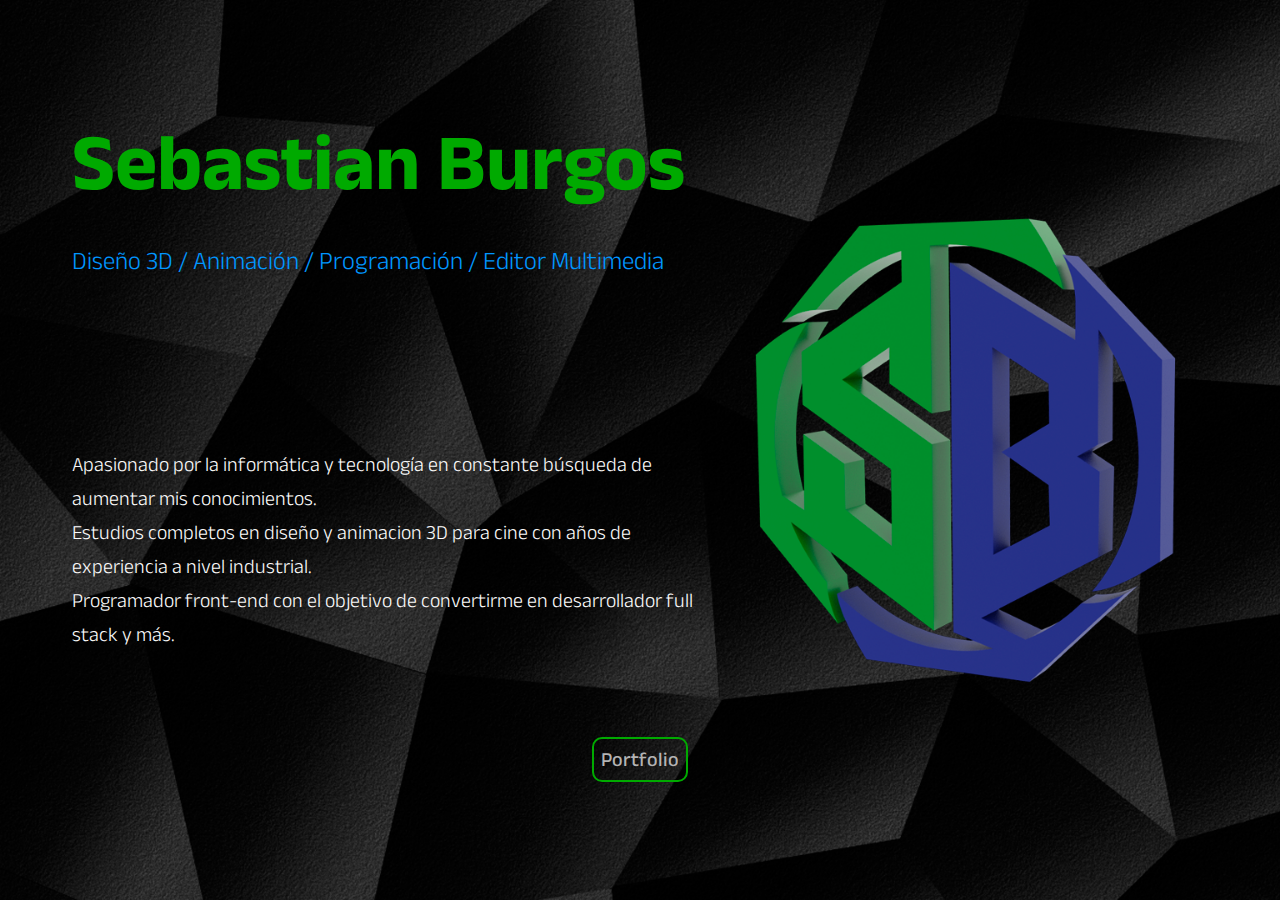
<file: index.html>
<!DOCTYPE html>
<head>
    <title>Portfolio Home</title>
    <link rel="stylesheet" href="portfoliohomeestilo.css">
    <meta charset="utf-8">
</head>
<body>
    <section class="home">
        <img src="fondo.png" >
        <div class="titulo">
            <h1 class="h1" >Sebastian Burgos</h1>
            <h2 class="h2">Diseño 3D / Animación / Programación / Editor Multimedia </h2>
            <p class="parra"> 
                Apasionado por la informática y tecnología en constante búsqueda de aumentar
                mis conocimientos.<br> Estudios completos en diseño y animacion 3D para cine con años de experiencia a nivel industrial. <br> Programador front-end con el objetivo
                de convertirme en desarrollador full stack y más.
            </p>
            <div class="botones">  
                <button class="btn-port"><a href="portfolio.html">Portfolio</a></button>
            </div>
        </div>
    </section>
    <script src="portfoliohomejava.js"></script>
</body>
</file>
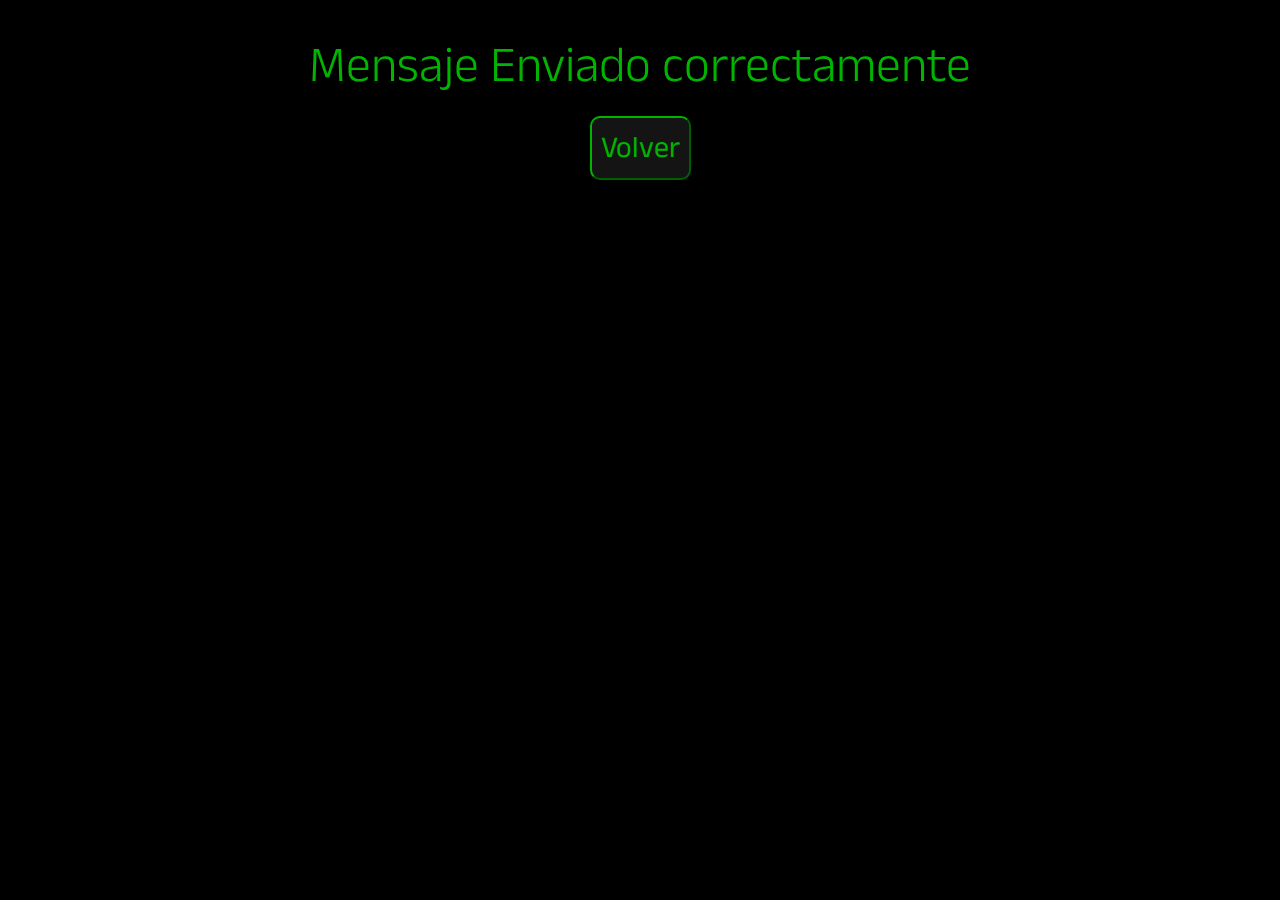
<file: enviado.html>
<!DOCTYPE html>
<head>
    <meta charset="utf-8">
    <title> Sebastian Burgos</title>
    <link rel="stylesheet" href="msjcss.css">
</head>
<body>
    <section class="sect-msj">
            <h6>Mensaje Enviado correctamente</h6>
    </section>
    <div class="div-volver">
        <a href="portfolio.html"><button>Volver</button></a>
    </div>
</body>
</file>
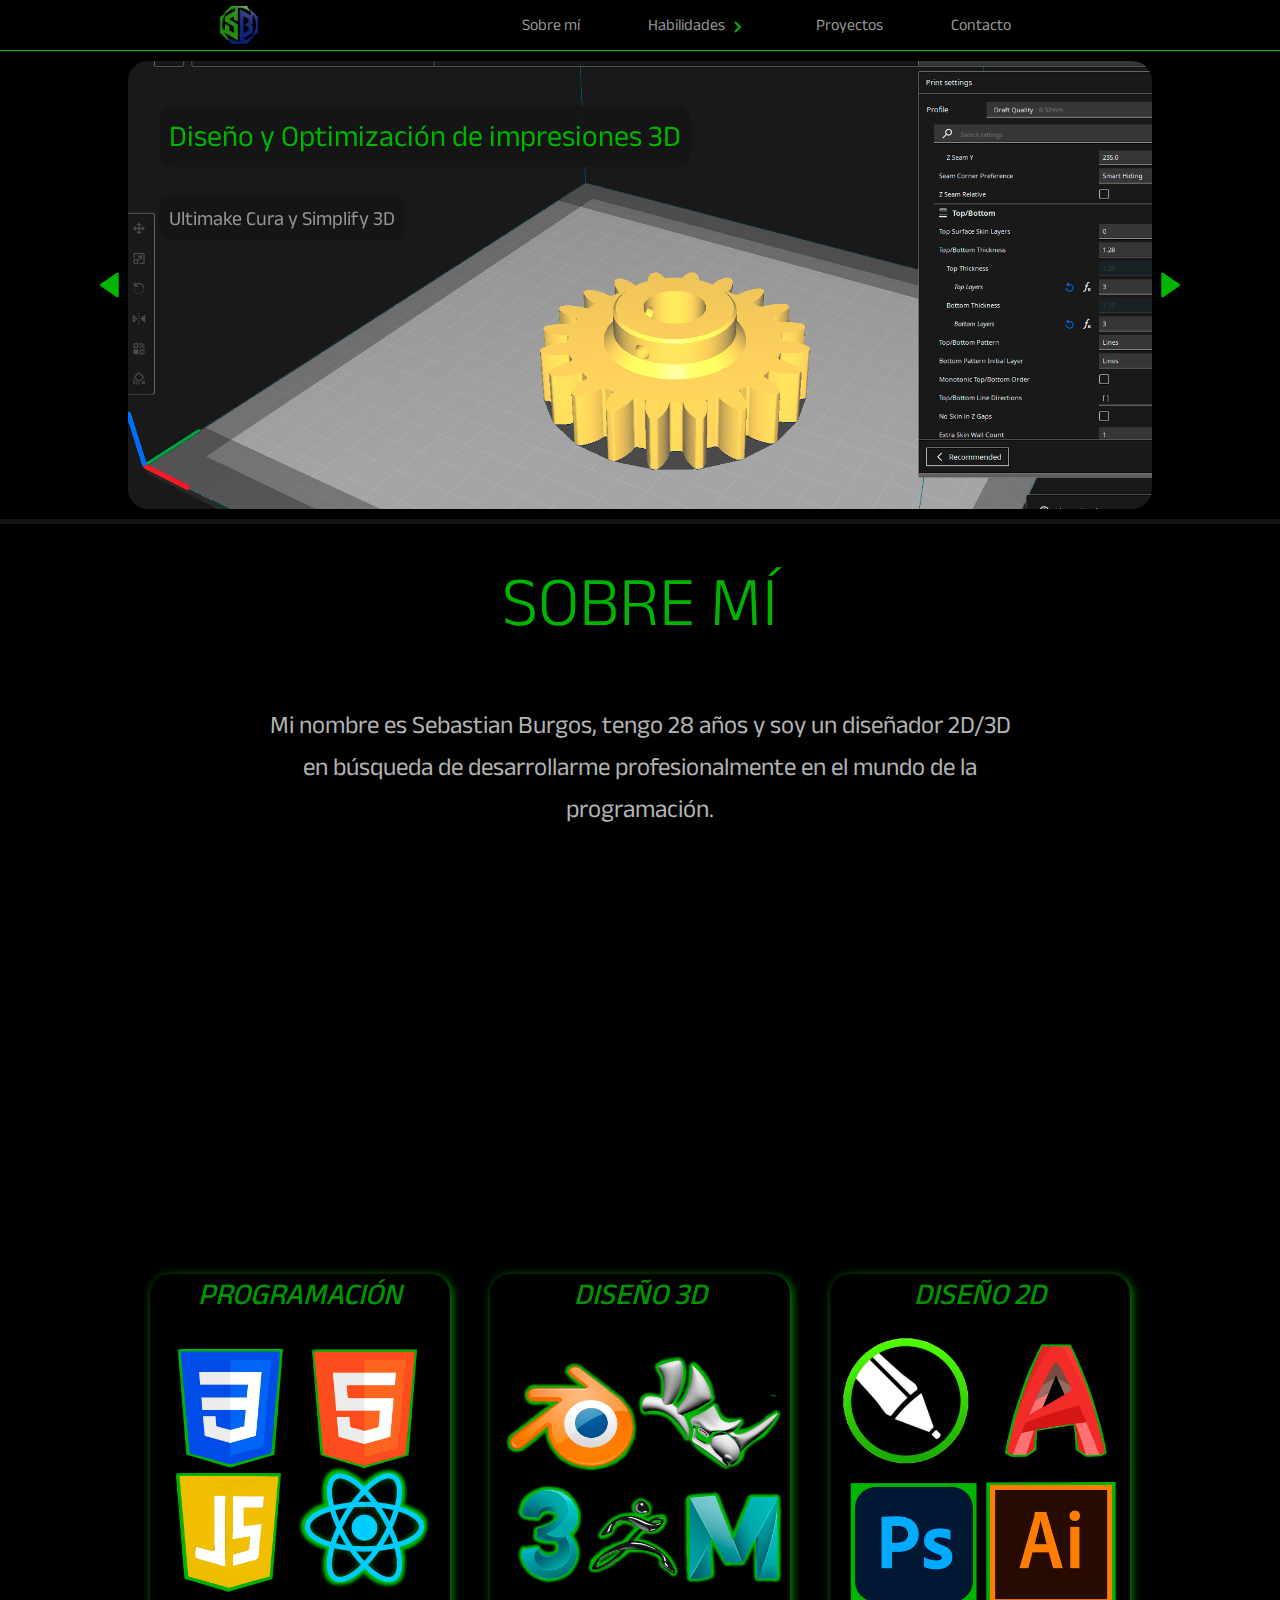
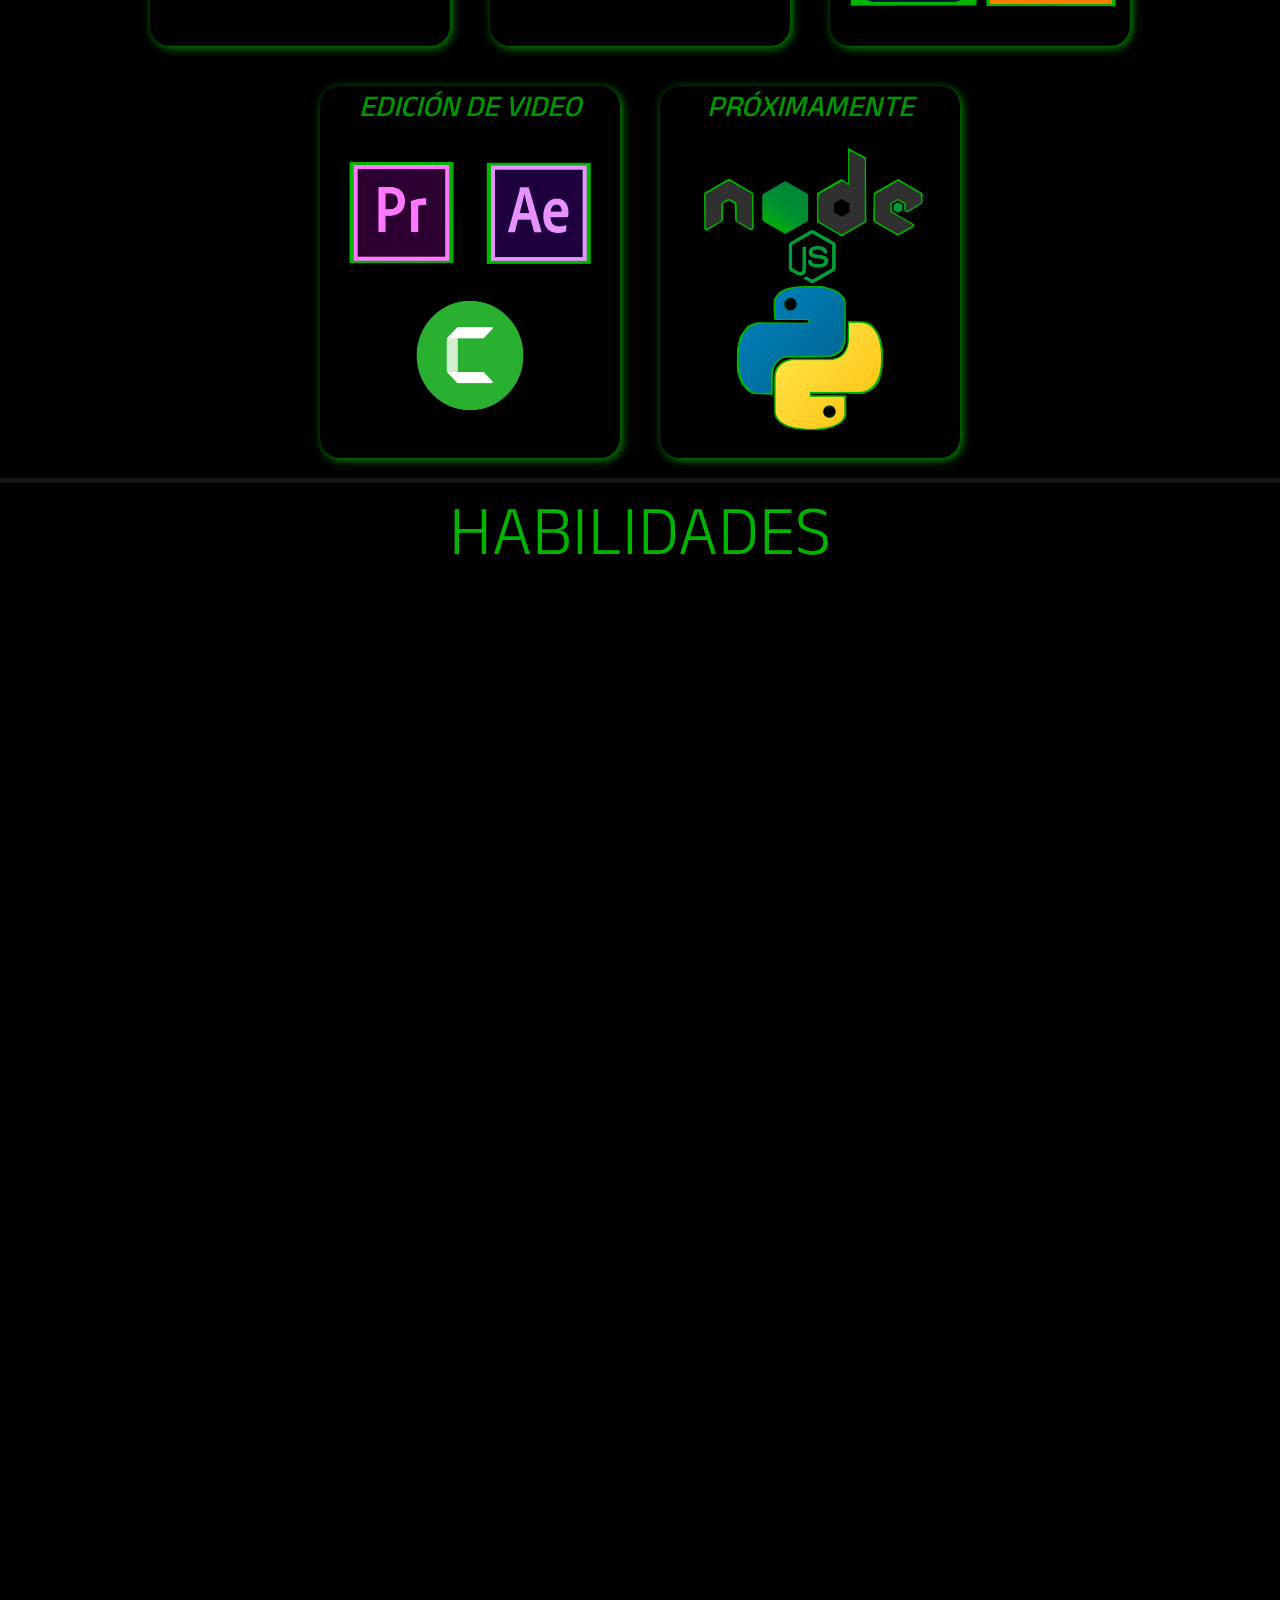
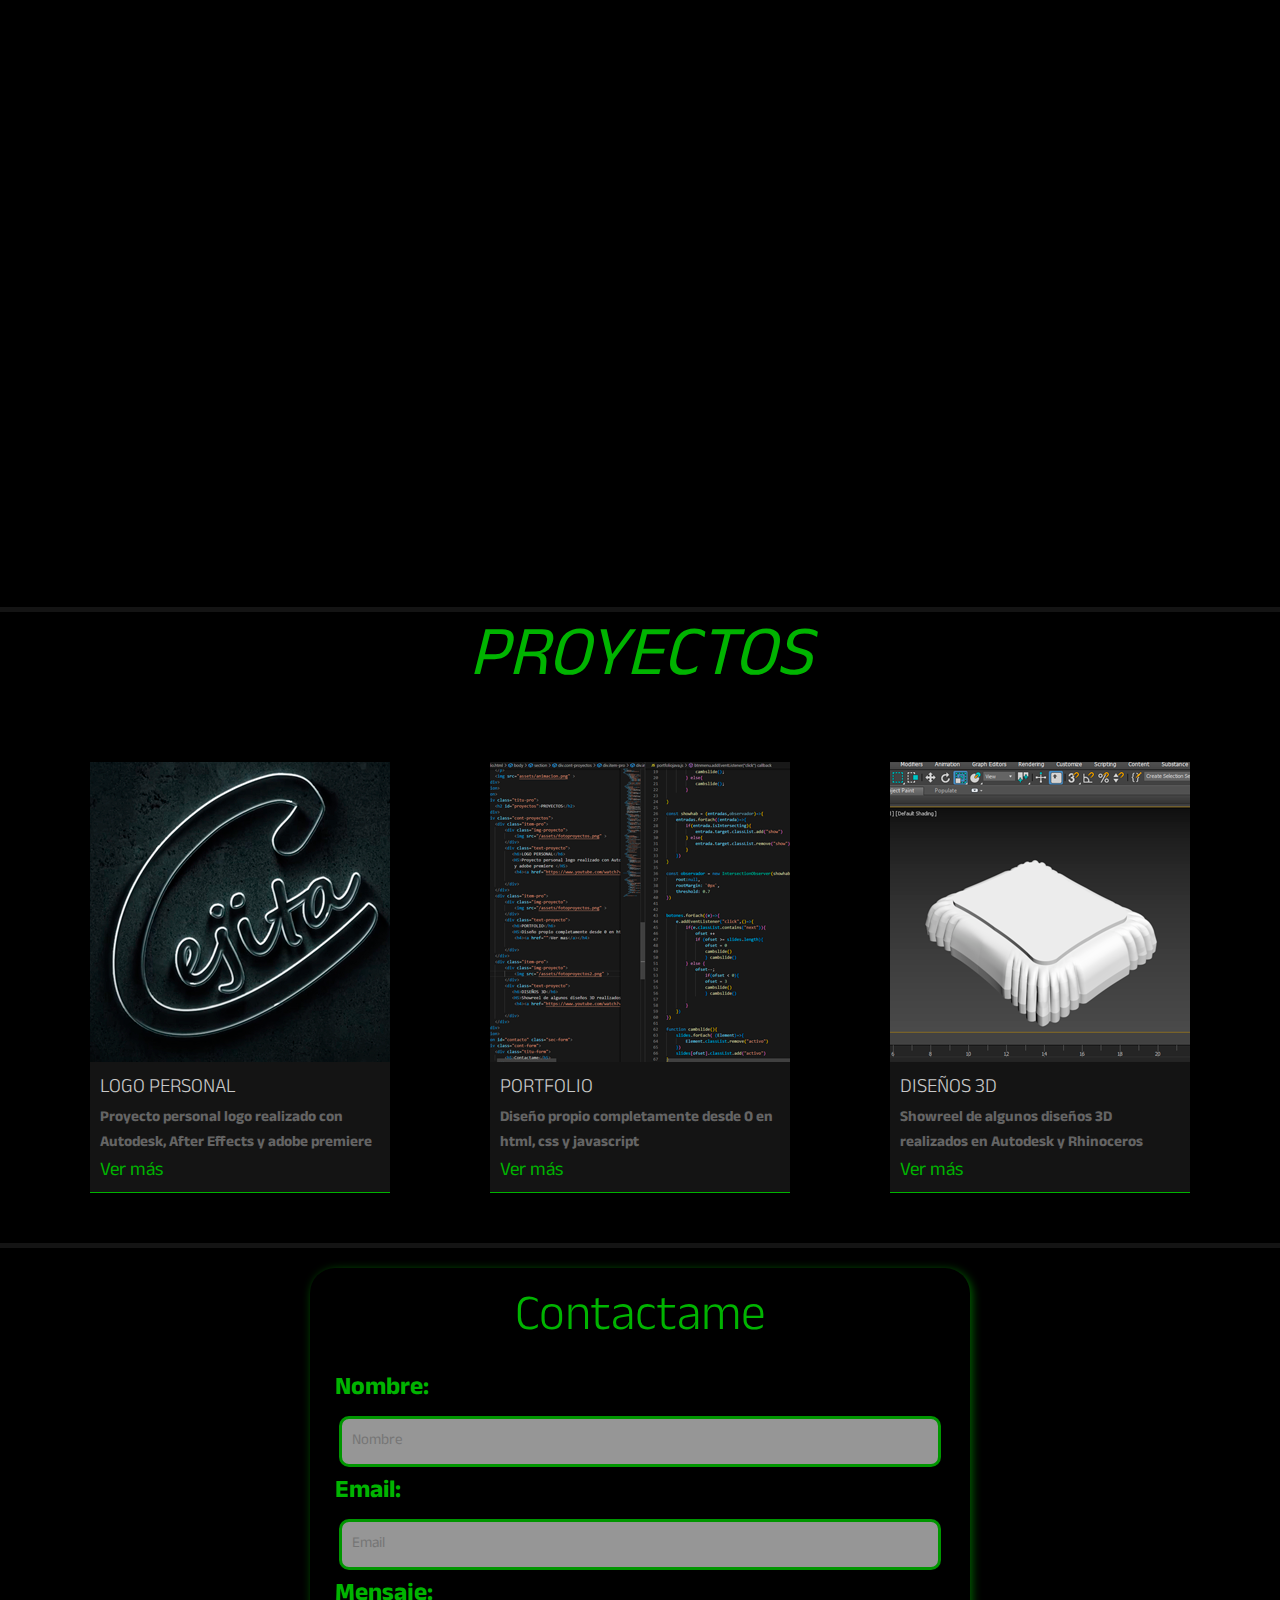
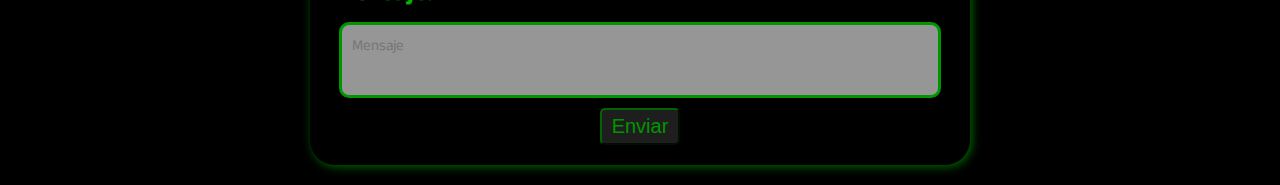
<file: portfolio.html>
<!DOCTYPE html>
<head>
    <meta charset="utf-8">
    <title> Sebastian Burgos</title>
    <link rel="stylesheet" href="portfoliocss.css">
</head>
<body>
    <nav>
        <section class="cont-nav">
            <h1><a href="index.html"><img class="img-logo" src="assets/frente300px.png"></a></h1>
            <ul class="cont-pest off">
                <li class="item-pest"> <a href="#sobremi">Sobre mí</a></li>
                <li class="item-pest extra">
                    <a>Habilidades</a>
                    <img src="assets/arrow3.svg" >
                    <ul class="hab-index">
                        <li class="int-hab"><a href="#diseño3d">Diseño</a></li>
                        <li class="int-hab"><a href="#edicion">Edición</a></li>
                        <li class="int-hab"><a href="#programacion">Programación</a></li>
                        <li class="int-hab"><a href="#animacion">Animación</a></li>
                    </ul>
                </li>
                <li class="item-pest"><a href="#proyectos">Proyectos</a></li>
                <li class="item-pest"><a href="#contacto">Contacto</a></li>
            </ul>
            <img class="nav-img" src="assets/menu.svg" >
        </section>
    </nav>
    <section class="sect-slider">
        <button class="btn prev" ><img class="img-sli" src="assets/arrow2.svg"></button>
        <div class="cont-slider">
            <div class="slide activo ">
                <img src="assets/slider1.png" >
                <h4 class="s1-t">Diseño y Optimización de impresiones 3D</h4>
                <H5 class="s1-s">Ultimake Cura y Simplify 3D</H5>
            </div>
            <div class="slide ">
                <img src="assets/slide2.png" >
                <h4 class="s1-t">Modelado Orgánico y Renderizado</h4>
                <H5 class="s1-s">ZBrush y Blender</H5>
            </div>
            <div class="slide">
                <img src="assets/slider3.png" >
                <h4 class="s1-t">Portfolio totalmente en HTML, CSS y JavaScript</h4>
                <H5 class="s1-s">Diseño y desarrollo propio</H5>
            </div>
            <div class="slide">
                <img src="assets/slide4.png" >
                <h4 class="s1-t">Softwares capturadores de video</h4>
                <H5 class="s1-s">Wondershare y Obs</H5>
            </div>
        </div>
        <button class="btn next"><img class="img-sli" src="assets/arrow1.svg"></button>
    </section>
    <section id="sobremi" class="sec-sobremi">
        <div class="cont-tsm">
            <h2 class="titulo-sobremi" >SOBRE MÍ</h2>
        </div>
        <div class="cont-psm">
            <p class="parra-sobremi">
                Mi nombre es Sebastian Burgos, tengo 28 años y soy un diseñador 2D/3D en
            búsqueda de desarrollarme profesionalmente en el mundo de la programación.<BR></BR>
            <p class="parra-sobremi">
            Apasionado por la informática y la tecnología con increíble facilidad para aprender nuevas herramientas. 
            En búsqueda constante de aumentar mis conocimientos en el ámbito informático. <BR></BR>
            </p>
            <p class="parra-sobremi">
            Profesionalmente cuento con más de 5 años de experiencia 
            como diseñador industrial.
             Estudios completos en diseño y animación 3D para cine, esto incluye conocimientos avanzados
            en varios programas de diseño gráfico.  <BR></BR>
            </p>
        </div>
        <div class="cont-herra">
            <div class="item-herra"> PROGRAMACIÓN
                <img src="assets/combo1.png" class="img-pro" >
                <div class="text-img">
                    <p>Html, Css, Javascript y React</p>
                </div>      
            </div>
            <div class="item-herra"> DISEÑO 3D
                <img src="assets/combo2.png" class="img-pro" >
                <div class="text-img">
                    <p>Rhinoceros, 3Dmax, Autodesk Maya, Zbrush & Blender</p>
                </div>      
            </div>
            <div class="item-herra"> DISEÑO 2D
                <img src="assets/combo3.png" class="img-pro" >
                <div class="text-img">
                    <p>Photoshop, Ilustrator, Corel Draw & Autocad</p>
                </div>      
            </div>
            <div class="item-herra"> EDICIÓN DE VIDEO
                <img src="assets/combo4.png" class="img-pro" >
                <div class="text-img">
                    <p>Premiere Pro, After Effects & Camtasia Studio</p>
                </div>      
            </div>
            <div class="item-herra"> PRÓXIMAMENTE
                <img src="assets/combo5.png" class="img-pro" >
                <div class="text-img">
                    <p>Node Js & python</p>
                </div>      
            </div>
            
        </div>
    </section>
    <section class="sec-habilidades">
        <div class="cont-titu-habilidades">
            <h2 id="habilidades">HABILIDADES</h2>
        </div>
        <div class="hab-dis" id="diseño3d">
            <p>
                Nivel profesional de diseño 3D piezas industriales, logos , etc.
            </p>
            <img src="assets/foto3d.png" >
        </div>
        <div class="hab-dis" id="edicion">
                <p>
                    Excelente manejo programas de edición para montages y showreels
                </p>
                <img src="assets/edicion video.png" >   
        </div>
        <div class="hab-dis" id="programacion">
            <p>
                Programación front-end en html, css y javascript
            </p>
            <img src="assets/programacion.png" >   
        </div>
        <div class="hab-dis" id="animacion">
            <p>
                Animación 2D/3D y Vfx
            </p>
            <img src="assets/animacion.png" >   
        </div>
    </section>
    <section>
        <div class="titu-pro">
            <h2 id="proyectos">PROYECTOS</h2>
        </div>
        <div class="cont-proyectos">
            <div class="item-pro">
                <div class="img-proyecto">
                    <img src="/assets/fotoproyectos.png" >
                </div>
                <div class="text-proyecto">
                   <h6>LOGO PERSONAL</h6>
                   <H5>Proyecto personal logo realizado con Autodesk, After Effects 
                    y adobe premiere </H5>
                    <h4><a href="https://www.youtube.com/watch?v=CfhrU8WVN9I&ab_channel=sebastianburgos">Ver más</a></h4>
                    
                </div>
            </div>
            <div class="item-pro">
                <div class="img-proyecto">
                    <img src="/assets/fotosproyectos3.png" >
                </div>
                <div class="text-proyecto">
                   <h6>PORTFOLIO</h6>
                   <H5>Diseño propio completamente desde 0 en html, css y javascript </H5>
                    <h4><a href="">Ver más</a></h4>
                    
                </div>
            </div>
            <div class="item-pro">
                <div class="img-proyecto">
                    <img src="/assets/fotoproyectos2.png" >
                </div>
                <div class="text-proyecto">
                   <h6>DISEÑOS 3D</h6>
                   <H5>Showreel de algunos diseños 3D realizados en Autodesk y Rhinoceros</H5>
                    <h4><a href="https://www.youtube.com/watch?v=oGHOzJvX9vw&ab_channel=sebastianburgos">Ver más</a></h4>
                    
                </div>
            </div>
        </div>
    </section>
    <section id="contacto" class="sec-form">
        <div class="cont-form">
            <div class="titu-form">
                <h5>Contactame</h5>
            </div>
            <form action="https://formsubmit.co/burgsebastian94@gmail.com" method="POST">
                <input type="hidden" name="_captcha" value="false">
                <input type="hidden" name="_next" value="https://burgossebastian.com/enviado.html">
                <div class="form-nombre">
                    <h6>Nombre:</h6>
                    <input type="text" name="Nombre" placeholder="Nombre">
                </div>
                <div class="form-email">
                    <h6>Email:</h6>
                    <input type="email" name="email" placeholder="Email">
                </div>
                <div class="form-texto">
                    <h6>Mensaje:</h6>
                    <textarea name="Mensaje" cols="30" rows="10" placeholder="Mensaje"></textarea>
                </div>
                <div class="form-btn">
                    <input type="submit" value="Enviar">
                </div>
            </form>
        </div>
    </section>
    <script src="portfoliojava.js"></script>
</body>
</file>
<file: portfoliohomeestilo.css>
@import url('https://fonts.googleapis.com/css2?family=Anek+Devanagari:wght@200;300;400;500;600&display=swap');

*{
    margin: 0;
    padding: 0;
}

body{
    background-color: black;
    font-family: 'Anek Devanagari', sans-serif;
}

img{
    display: flex;
    position:absolute;
    object-fit:cover;
    object-position: center;
    width: 100%;
    height: 100%;
}

.home{
    display:flex;
    height: 100vh;
    position: relative;
    width: 100vw;
    object-fit:cover;
    justify-content:flex-start;
    align-items:center;
}

.titulo{
    display:flexbox;
    width: 100vw;
}

h1{
    color: rgb(0, 170, 0);
    display: flex;
    position: relative;
    width: fit-content;
    font-size: 80px;
    font-family: 'Anek Devanagari', sans-serif;
    font-weight: 200;
    margin-left: 8vh;
    font-weight: bold;
    transform: translateX(20%);
    opacity: 0;
    transition:  0.5s;
}

h1[data-active]{
    opacity: 1;
    transform: translateX(0);
}

h2{
    color: rgb(0, 150, 255);
    font-size: 25px;
    height: 15vh;
    margin-left: 8vh;
    width: fit-content;
    transform: translateX(40%);
    font-weight: 300;
    opacity: 0;
    transition: 0.5s;
    transition-delay: 0.2s;
}

h2[data-active]{
    opacity: 1;
    transform: translateX(0);
}

p{
    color: rgb(250, 250, 250);
    position: relative;
    margin: 8vh;
    display: flex;
    width: 50vw;
    font-size: 20px;
    font-weight: 300;
    transform: translateY(50%);
    opacity: 0;
    transition: 0.5s;
    transition-delay: 0.3s;
}

p[data-active]{
    transform: translateY(0);
    opacity: 1;
}

.botones{
    display: flex;
    width: 100vw;
    justify-content:center;
}

.btn-port{
    margin: 10px;
    font-size: 20px;
    color: rgb(0, 170, 0);
    border: solid 2px;
    border-radius: 10px;
    background: none;
    font-family: 'Anek Devanagari', sans-serif;
    font-weight: bold;
    padding: 7px;
    padding-bottom: 0;
    cursor: pointer;
    z-index: 10;
}

.btn-contacto:hover{
    background: rgb(0, 80, 0);
}

.btn-port:hover{
    background-color: rgb(0, 80, 0);
}

.btn-port > a {
    text-decoration: none;
    color: rgb(180, 180, 180);
    font-family: 'Anek Devanagari', sans-serif;
    font-weight: 500;
}

a:hover{
    color: rgb(250, 250, 250);
}
</file>
<file: msjcss.css>
@import url('https://fonts.googleapis.com/css2?family=Anek+Devanagari:wght@200;300;400;500;600&display=swap');
body{
    margin: 0;
    padding: 0;
    background-color: black;
    justify-content: center;
}

.sect-msj{
    background-color: rgb(00,00,00);
    font-family: 'Anek Devanagari', sans-serif;
    text-align: center;
    justify-content: center;
}



.sect-msj>h6{
    display: block;
    color: rgb(0,180,0);
    font-family: 'Anek Devanagari', sans-serif;
    font-size: 50px;
    font-weight: 300;
    margin-top: 30px;
    margin-bottom: 0;
}

.div-volver{
    display: flex;
    justify-content: center;
}

a{
    text-decoration: none;
}

button{
    display: flex;
    font-size: 30px;
    padding: 9px;
    padding-bottom: 0;
    border-radius: 10px;
    color: rgb(0,180,0);
    background-color: rgb(20,20,20);
    font-family: 'Anek Devanagari', sans-serif;
    border-color: rgb(0,180,0);
    cursor: pointer;
}
</file>
<file: portfoliocss.css>
@import url('https://fonts.googleapis.com/css2?family=Anek+Devanagari:wght@200;300;400;500;600&display=swap');


*{
    margin: 0;
    padding: 0;
}

body{
    background-color: rgb(20,20,20);
    font-family: 'Anek Devanagari', sans-serif;
}

nav{
    position: sticky;
    top: 0;
    z-index: 100;
}

h1 > a{
    display: flex;
    text-decoration: none;
    color: rgb(0, 180, 0);
    font-family: 'Anek Devanagari', sans-serif;
}

.cont-nav{
    display: flex;
    color: rgb(0, 180, 0);
    max-width: 100vw;
    justify-content: space-evenly;
    font-family: 'Anek Devanagari', sans-serif;
    padding: 0px 10px;
    align-items: center;
    background-color: rgb(0,0,0);
    height: 50px;
    border-bottom: 1px solid;
}

.img-logo{
    height: 50px;
    width: 50px;
}

.nav-img{
    display: none;
}

.cont-pest{
    display: flex;
    list-style: none;
    max-width: 600px;
    flex-grow: 1;
    justify-content: space-evenly;
    align-items: center;
}

.cont-pest > ul{
    display: flex;
    align-items: center;
}

.extra > img{
    transform:var(--rot);
    transition: 0.5s;
}

.extra{
    --clip: polygon(0 0, 100% 0, 100% 0, 0 0);
    --rot: rotate(0)
}

.extra:hover{
    --clip: polygon(0 0, 100% 0, 100% 100%, 0 100%);
    --rot: rotate(90deg);
}

.hab-index{
    position: absolute;
    background-color: black;
    transform: translateX(-1.5px);
    border:2px solid ;
    border-radius: 5px;
    top:92%;
    left: 0;
    clip-path: var(--clip);
    transition: 0.5s;
}

.int-hab{
    list-style: none;
    color: rgb(150, 150, 150);
    padding: 0 10px;
    padding-top: 5px;
    padding-right: 18px;
    width: auto;
}

.int-hab > a {
    list-style: none;
    text-decoration: none;
    list-style: none;
    color: rgb(150, 150, 150);
    width: auto;
}



.int-hab:hover{
    color: rgb(0, 180, 0);
    background-color: rgb(50,50,50);
}

.int-hab>a:hover{
    color: rgb(0, 180, 0);
}

.item-pest{
    display: flex;
    position: relative;
    padding: 5px 10px;
    padding-bottom: 1px;
    border: solid 2px;
    border-radius: 5px;
    color: rgb(150, 150, 150);
    border-color: rgb(0, 0, 0);
    align-items: center;
}

.item-pest > a {
    text-decoration: none;
    color: rgb(150, 150, 150);
    align-items: center;
}

.item-pest:hover > a{
    color: rgb(0, 180, 0);
}

.item-pest:hover{
    background-color: rgb(50,50,50);
    border-color: rgb(0, 180, 0);
    color: rgb(0, 180, 0);
}

.sect-slider{
    display: flex;
    background-color: rgb(0, 0, 0);
    width: auto;
    align-items: center;
    justify-content: center;
    height: 35vw;
    padding: 10px;
    z-index: 100;
}

.btn{
    background: none;
    display: flex;
    border: 1px solid;
    cursor: pointer;
    padding: 2px;

}

.btn:hover{
    border: 1px solid ;
    border-radius: 5px;
    border-color: rgb(0, 180, 0);
}

.cont-slider{
    display: flex;
    position: relative;
    margin-left: 0;
    margin-right: 0;
    background-color: rgb(0, 0, 0);
    width: 80vw;
    height: 35vw;
}

.slide{
    position: absolute;
    width: 100%;
    height: 100%;
    opacity: 0;
    transition: 0.5s;
}

.activo{
    opacity: 1;
}

.slide >img{
    width: 100%;
    height: 100%;
    border-radius: 20px;
    object-fit:cover;

}

.s1-t{
    color: rgb(0, 180, 0);
    display: flex;
    background-color: rgba(20, 20, 20, 0.8);
    position: absolute;
    border-radius: 15px;
    padding: 10px;
    padding-bottom: 0;
    font-size: 30px;
    font-weight: 400;
    transform: translateY(100%);
    backdrop-filter: blur(2px);
    left: 3%;
    top: 10%;
    opacity: 0;
}
.s1-s{
    color: rgb(150, 150, 150);
    background-color: rgba(20,20,20,0.7);
    backdrop-filter: blur(2px);
    display: flex;
    position:absolute;
    padding: 10px;
    padding-bottom: 2px;
    border-radius: 15px;
    font-family: 'Anek Devanagari', sans-serif;
    font-size: 20px;
    font-weight: 400;
    transform: translateY(100%);
    left: 3%;
    top: 30%;
    opacity: 0;
}

.activo > .s1-s{
    opacity: 1;
    transition: 0.5s;
    transform: translateY(0);
    transition-delay: 0.7s;
}

.activo > .s1-t{
    opacity: 1;
    transition: 0.5s;
    transform: translateY(0);
    transition-delay: 0.4s;
}

.cont-tsm{
    display: flex;
    justify-content: center;
    margin: 5px ;
    background-color: rgb(0,0,0);
}

.sec-sobremi{
    display:flexbox;
    background-color: rgb(0, 0, 0);
}

.titulo-sobremi{
    color: rgb(0, 180, 0);
    font-weight: 300;
    font-size: 70px;
    font-family: 'Anek Devanagari', sans-serif;
    margin: 30px;
}

.cont-psm{
    display:block;
    justify-content:center;
    position: relative;
    color: rgb(180, 180, 180);
    border-color: rgb(0, 0, 0);
    background-color: rgb(0,0,0);
}

.parra-sobremi{
    display:flex;
    position: relative;
    text-align: center;
    justify-content: center;
    font-family: 'Anek Devanagari', sans-serif;
    font-weight: 400;
    font-size: 25px;
    padding: 0% 20%;
    transform: translateY(30%);
    opacity: 0;
}

.cont-psm > .show{
    opacity: 1;
    transform: translateY(0);
}

.cont-herra{
    display:flex;
    max-width: 100vw;
    justify-content:center;
    flex-wrap: wrap;
}

.item-herra{
    font-family: 'Anek Devanagari', sans-serif;
    position:relative;
    display:inline-block;
    font-style: italic;
    align-items: center;
    border-radius: 20px;
    font-weight: 500;
    width: 300px;
    background: rgb(0,0,0);
    font-size: 30px;
    color: rgb(0, 150, 0);
    margin: 20px;
    text-align: center;
    box-shadow: 2px 2px 10px;
}

.item-herra:hover{
    transition: 0.5s;
    box-shadow: 4px 4px 25px;
}

.item-herra:hover > .text-img{
    opacity: 1;
}

.text-img{
    display: flex;
    position: absolute;
    align-items: center;
    justify-content: center;
    bottom: 0;
    border-radius: 19px;
    width: 100%;
    background-color: rgba(100, 100, 100, 0.8);
    height: 50%;
    transition: 0.5s;
    opacity: 0;
}

.text-img > p{
    font-family: 'Anek Devanagari', sans-serif;
    color: rgb(200, 200, 200);
    font-size: 25px;
    padding: 5px;
    font-weight: 400;
}

.img-pro{
    height: 300px;
    width: 300px;
}

.item-herra > .img-pro > ul{
    list-style: none;
    margin: 5px 0px;
}

.item-herra > .img-pro > ul > li{
    color: rgb(180, 180, 180);
    padding: 5px;
    font-weight: 300;
    font-size: 15px;
}

.sec-habilidades{
    display: block;
    width: 100%;
    background-color: rgb(0, 0, 0);
}

.cont-titu-habilidades{
    color: rgb(0, 180, 0);
    display: flex;
    width: 100%;
    justify-content: center;
    align-items: center;
    margin: 5px 0px;

}

.cont-titu-habilidades > h2{
    font-weight: 300;
    font-size: 70px;
    font-family: 'Anek Devanagari', sans-serif;
}

.hab-dis{
 display:flex;
 position: relative;
 align-items: center;
 background-color: rgb(0,0,0);
 justify-content: center;
 width: 100%;
 height: 400px;
 opacity: 0;
 transition: 0.5s;
 transition-delay: 0.3s;
}

.show {
    transition: 0.5s;
    transition-delay: 0.3s;
    opacity: 1;
    justify-content: center;
}

.hab-dis > p{
    display: flex;
    position: absolute;
    right: 50%;
    left: 15%;
    transform: translatex(-30%);
    justify-content: center;
    font-size: 30px;
    color: rgb(0, 180, 0);
}

.show > p {
    transform: translateX(0);
    transition: 0.5s;
    transition-delay: 0.3s;
}

.hab-dis > img{

    position: absolute;
    left: 50%;
    display: flex;
    height: 300px;
    transform: translateY(-50%);
    opacity: 0;
    width: 500px;
}

.show > img {
    opacity: 1;
    transform: translateY(0);
    transition: 0.5s;
    transition-delay: 0.3s;
}

.titu-pro{
    display: flex;
    color: rgb(0, 180, 0);
    justify-content: center;
    align-items: center;
    background-color: rgb(0, 0, 0);
    margin-top: 5px;
    height: 100px;
}

.titu-pro > h2{
    font-weight: 400;
    font-style: italic;
    font-size: 70px;
    font-family: 'Anek Devanagari', sans-serif;
    padding: 30px;
}

.cont-proyectos{
    display: flex;
    justify-content: center;
    background-color: rgb(0, 0, 0);
    flex-wrap: wrap;
    font-family: 'Anek Devanagari', sans-serif;
}

.img-proyecto{
    display: flex;
    margin: 0;
    padding: 0;
}

.item-pro{
    color: rgb(0, 180, 0);
    height: 430px;
    width: 300px;
    margin: 50px;
    border-bottom: solid 1px;
}

.text-proyecto{
    background-color: rgb(20,20,20);
    padding: 10px;
    height: 110px;
    margin: auto;
}

.text-proyecto>h6{
    font-size: 20px;
    font-weight: 300;
    color: rgb(200, 200, 200);
}

.text-proyecto>h5{
    font-size: 15px;
    color: rgb(100, 100, 100);
}

h4>a{
    text-decoration: none;
    font-size: 19px;
    font-weight: 400;
    color: rgb(0, 180, 0);
}

.sec-form{
    display: flex;
    width: 100%;
    justify-content: center;
    font-family: 'Anek Devanagari', sans-serif;
    font-weight: 300;
    background-color: rgb(0,0,0);
    margin-top: 5px;
}

.cont-form{
    width: 50%;
    background-color: rgb(0, 0, 0);
    margin: 20px 0px;
    padding: 10px;
    border-radius: 25px;
    box-shadow: 2px 2px 10px rgb(0, 100, 0);
    transition: 0.5s;
}

.cont-form:hover{
    box-shadow: 3px 3px 15px rgb(0, 150, 0);
}

.titu-form{
    display: flex;
    justify-content: center;
}

.titu-form > h5{
    display: flex;
    font-family: 'Anek Devanagari', sans-serif;
    color: rgb(0, 180, 0);
    font-size: 50px;
    font-weight: 300;
}


.form-nombre{
    width: auto;
}

.form-nombre > h6{
    color: rgb(0, 180, 0);
    font-size: 25px;
    margin: 5px 15px;
}

.form-nombre > input{
    display:flex;
    flex-grow: 1;
    width: 90%;
    margin: auto;
    background-color: rgb(150, 150, 150);
    font-family: 'Anek Devanagari', sans-serif;
    border-radius: 10px;
    border: 3px solid rgb(0, 150, 0);
    padding: 10px;
    font-size: 15px;
    outline: none;
}

.form-email > h6{
    color: rgb(0, 180, 0);
    font-family: 'Anek Devanagari', sans-serif;
    font-size: 25px;
    margin: 5px 15px;
}

.form-email > input{
    display:flex;
    flex-grow: 1;
    width: 90%;
    margin: auto;
    background-color: rgb(150, 150, 150);
    border-radius: 10px;
    border: 3px solid rgb(0, 150, 0);
    font-family: 'Anek Devanagari', sans-serif;
    padding: 10px;
    font-size: 15px;
    outline: none;
}

input:focus{
    border-color: rgb(0, 180, 0);
}

.form-texto > h6{
    color: rgb(0, 180, 0);
    font-size: 25px;
    margin: 5px 15px;
}

.form-texto > textarea{
    display:flex;
    flex-grow: 1;
    width: 90%;
    height: 50px;
    resize: none;
    margin: auto;
    background-color: rgb(150, 150, 150);
    font-family: 'Anek Devanagari', sans-serif;
    border-radius: 10px;
    border: 3px solid rgb(0, 150, 0);
    outline: none;
    padding: 10px;
    font-size: 15px;
}

textarea:focus{
    border-color: rgb(0, 180, 0);
}

.form-btn{
    display: flex;
    justify-content: center;
    margin: 10px 0px;
}

.form-btn > input{
    display: flex;
    font-size: 20px;
    color: rgb(0, 150, 0);
    padding: 5px 10px;
    background-color: rgb(30,30,30);
    border-color: rgb(0, 100, 0);
    border-radius: 5px;
    cursor: pointer;
}

.form-btn > input:hover{
    background-color: rgb(50, 50, 50);
    border-color: rgb(0, 180, 0);
}

@media (max-width:1000px) {

    .nav-img{
        display: flex;
        transition: 0.5s;
    }

    .menuon{
        border: 1px solid rgb(0, 180, 0);
        border-radius: 5px;
        rotate: 90deg;
        transition: 0.5s;
    }

  .nav-img:click {
    color: blue;
  }

    .cont-pest{
        display:block;
        position:absolute;
        width: 200px;
        padding: 10px;
        font-size: 20px;
        top: 100%;
        left: 0;
        background-color: rgb(30,30,30);
    }

    .off{
        display: none;
    }    

    .item-pest{
        display:flex;
        width: auto;
        align-items: center;
        border-color: rgb(30,30,30);
    }

    .item-pest>a{
        width: auto;
    }
    

    .extra{
        display: block;
        width: auto;
        align-items: center;
    }

    .extra > a{
        display: flex;
    }

    .extra >.hab-index {
        display: none;
        border: none;
        background-color: rgb(30,30,30);
    }

    .extra > img {
        display: none;
    }

    .extra:hover > .hab-index{
        display: block;
        position: relative;
        background-color: rgb(50,50,50);
        opacity: 1 ;
        transition: 0.8s;
    }

    .extra >.int-hab{
        display: block;
    }


}
</file>
